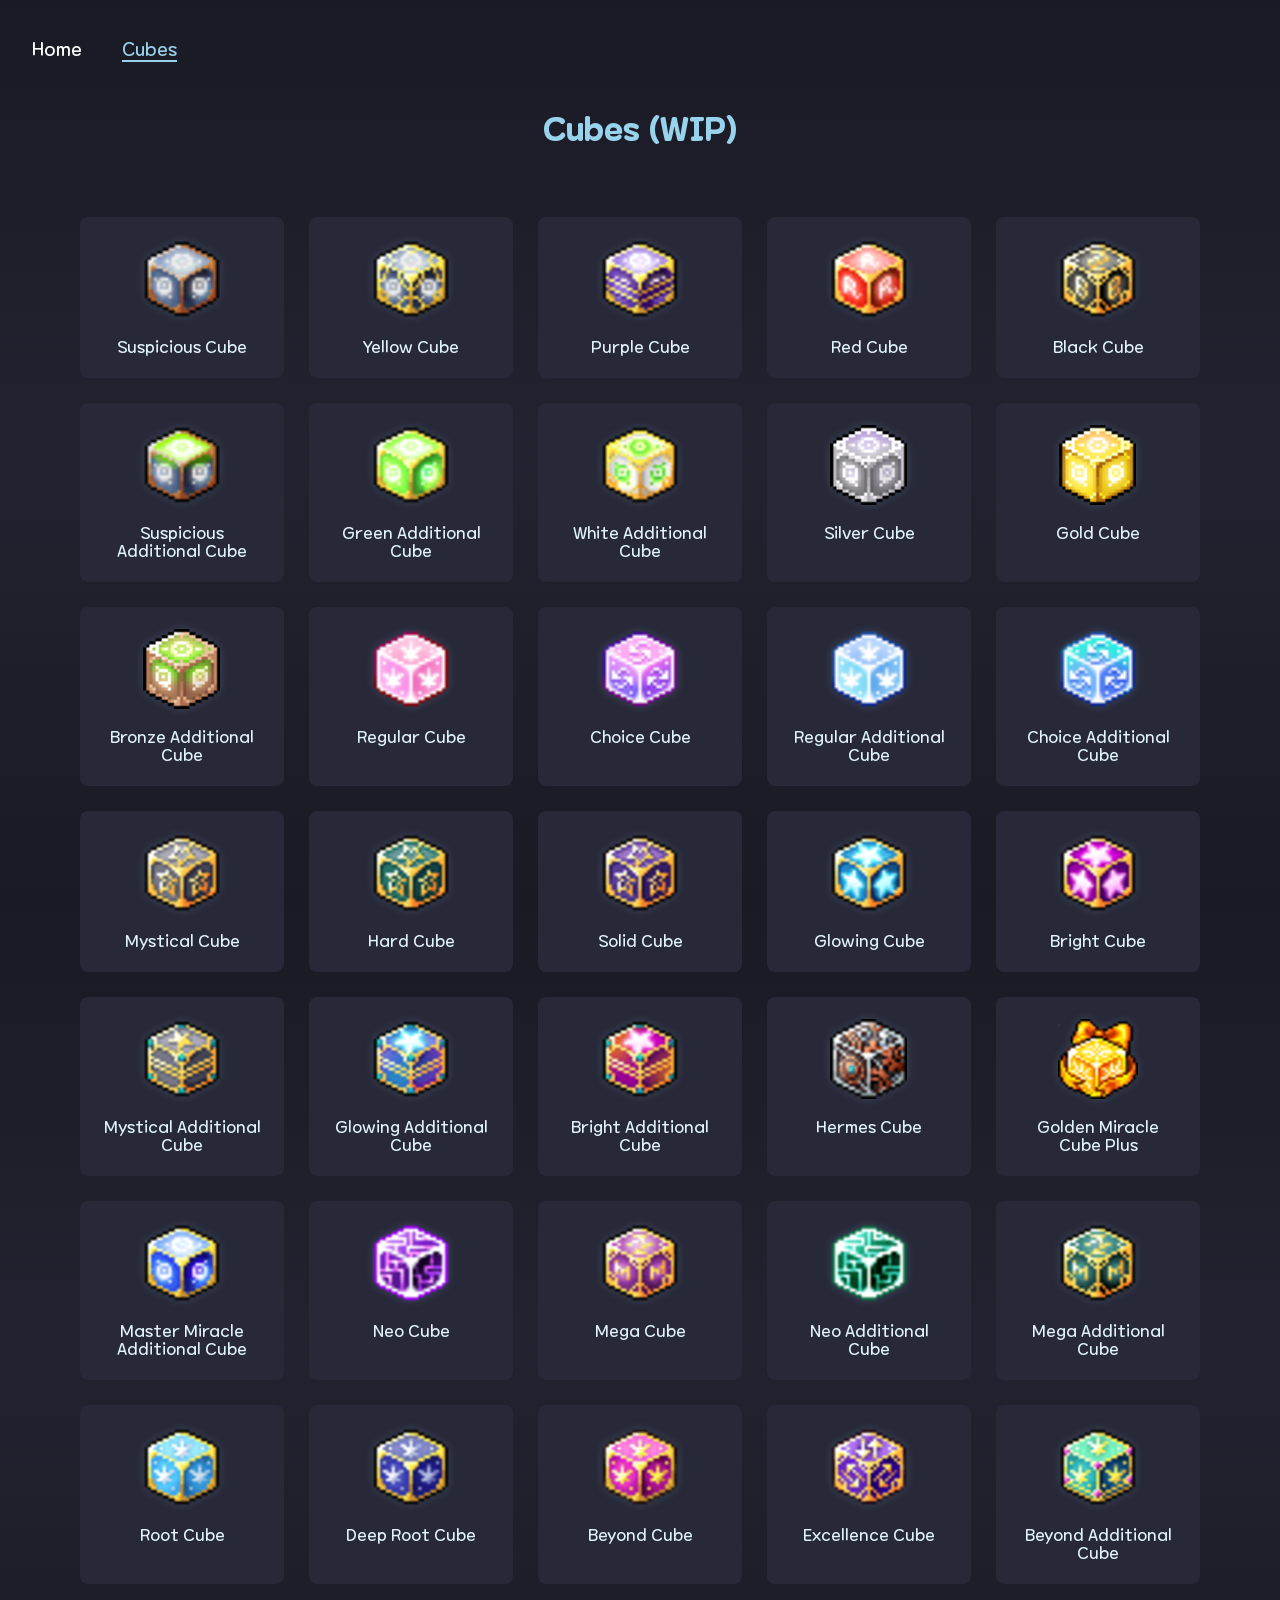
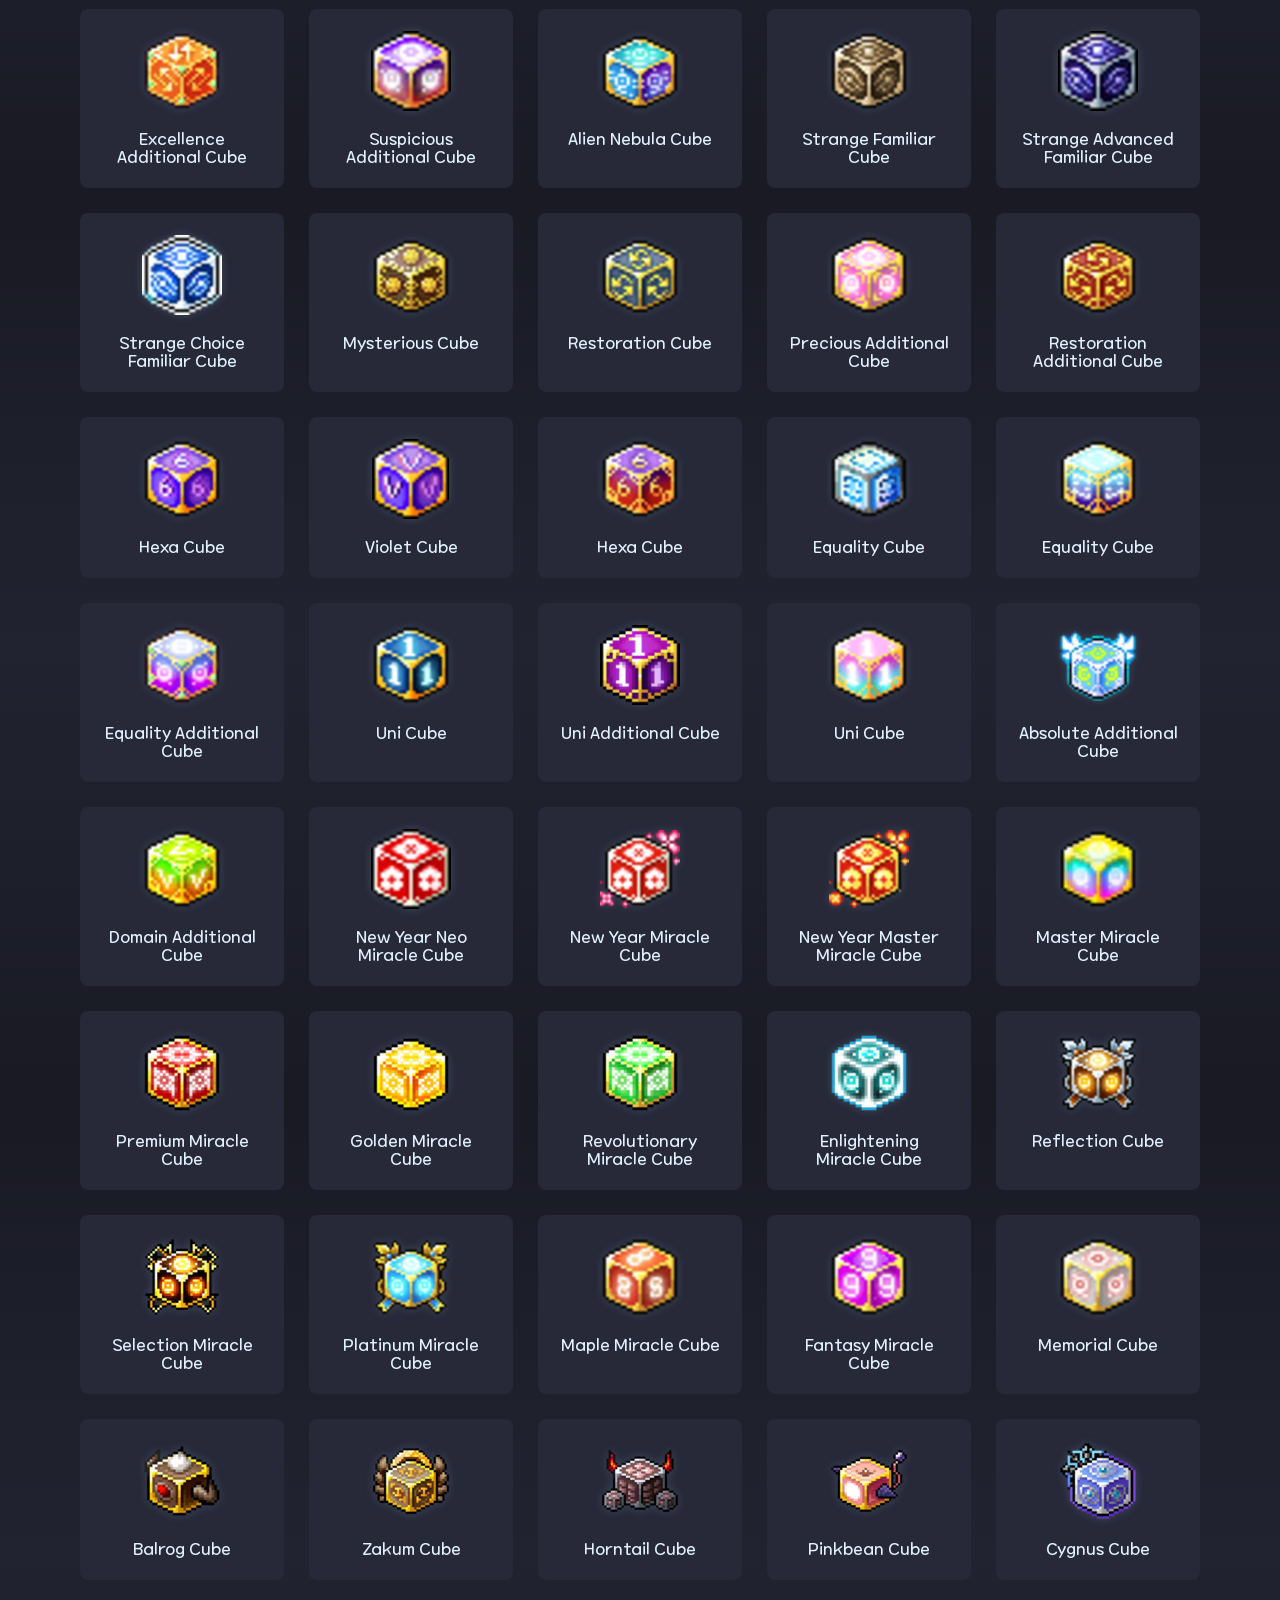
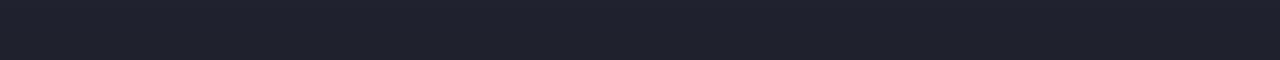
<file: cubes.html>
<!DOCTYPE html>
<html lang="en">

<head>
    <title>KemdiBets - Cubes</title>
    <link rel="icon" type="image/x-icon" href="favicon.ico">
    <link rel="stylesheet" href="styles/styles.css">

    <meta charset="UTF-8">
    <meta name="viewport" content="width=device-width, initial-scale=1.0">
    <meta http-equiv="X-UA-Compatible" content="ie=edge">
</head>

<body>

<nav>
    <div class="nav-container">
        <a href="index.html" class="nav-link">Home</a>
        <a href="cubes.html" class="nav-link active">Cubes</a>
    </div>
</nav>

<h1>Cubes (WIP)</h1>

<div id="cubes-grid" class="cubes-grid">
    <!-- Populated by scripts/cubes_grid.js -->
</div>

<footer>
</footer>

<script src="https://code.jquery.com/jquery-3.6.0.min.js"></script>
<script type="module" src="scripts/ticker.js" charset="utf-8"></script>
<script type="module" src="scripts/cubes_grid.js" charset="utf-8"></script>

</body>
</html>
</file>
<file: styles/styles.css>
/*
   ==========================================================================
   1. VARIABLES & FONTS
   ==========================================================================
*/

:root {
    /* Colors */
    --primary: #98D2EB;
    --secondary: #E1F2FE;
    --accent: #B2B1CF;
    --bg-main: #212330;
    --bg-card: #272838;
    --bg-darker: #191A24;
    --ticker-yellow: #efef7c;
    --shadow-dark: rgba(0, 0, 0, 0.5);

    /* Layout */
    --border-radius: 8px;
    --max-width: 1200px;
}

@font-face {
    font-family: 'Maple';
    src: url("../fonts/Maplestory_Light.ttf") format("truetype");
}

@font-face {
    font-family: 'Maple';
    font-weight: bold;
    src: url("../fonts/Maplestory_Bold.ttf") format("truetype");
}

/*
   ==========================================================================
   2. BASE STYLES
   ==========================================================================
*/

html, body {
    height: 100%;
    margin: 0;
    padding: 0;
}

body {
    display: flex;
    flex-direction: column;
    align-items: center;
    background-color: var(--bg-main);
    background-image: linear-gradient(to bottom, var(--bg-darker), var(--bg-main), var(--bg-darker));
    font-family: Arial, Helvetica, sans-serif;
    color: white;
    overflow-x: hidden;
}

a:link { color: white; }
a:visited { color: #97b5de; }
a:hover { color: hotpink; }

h1 {
    font-family: Maple;
    color: var(--primary);
    text-align: center;
    margin: 40px 0 30px 0;
    width: 100%;
}

footer {
    width: 100%;
    text-align: center;
    padding: 20px 0;
}

/*
   ==========================================================================
   3. LAYOUT & NAVIGATION
   ==========================================================================
*/

nav {
    width: 100%;
/*    background-color: var(--bg-card);*/
    display: flex;
    justify-content: left;
    padding: 40px 0px 10px 0px;
/*    border-bottom: 2px solid var(--primary);*/
    z-index: 90;
}

.nav-container {
    display: flex;
    gap: 40px;
    margin-left: 2rem;
    font-family: Maple;
}

.nav-link {
    text-decoration: none;
    color: var(--secondary);
    font-size: 18px;
    transition: color 0.2s;
}

/*.nav-link:hover {
    color: var(--primary);
}*/

.nav-link.active {
    color: var(--primary);
    border-bottom: 2px solid var(--primary);
}

.game-layout {
    display: grid;
    /* 3-column grid: Left (Wins), Center (Slots), Right (Regions) */
    grid-template-columns: 1fr auto 1fr;
    align-items: center;
    width: 100%;
    max-width: var(--max-width);
    margin: 0 auto;
    position: relative;
}

/*
   ==========================================================================
   4. COMPONENT: TICKER
   ==========================================================================
*/

.ticker-wrap {
    position: fixed;
    top: 0;
    left: 0;
    width: 100%;
    overflow: hidden;
    height: 2rem;
    background-color: rgba(0, 0, 0, 0.7);
    padding-left: 100%;
    z-index: 99;
}

.ticker {
    display: inline-block;
    height: 2rem;
    line-height: 2rem;
    white-space: nowrap;
    padding-right: 100%;
    animation: ticker 170s linear infinite;
}

.ticker_item {
    display: inline-block;
    padding: 0 2rem;
    font-family: Arial;
    font-size: 1rem;
    color: var(--ticker-yellow);
}

.ticker_close {
    color: white;
    position: fixed;
    top: 0;
    left: 0.5rem;
    font-size: 30px;
    font-weight: bold;
    z-index: 100;
}

/*
   ==========================================================================
   5. COMPONENT: RECENT WINS
   ==========================================================================
*/

.recent-wins-container {
    grid-column: 1;
    display: flex;
    flex-direction: column;
    align-items: flex-end;
    align-self: start;
    padding-right: 40px;
    padding-top: 50px;
    font-family: Maple;
}

.recent-wins-container h3 {
    color: var(--primary);
    margin-bottom: 15px;
    font-size: 20px;
}

#wins-list {
    display: flex;
    flex-direction: column;
    gap: 10px;
    text-align: right;
}

.win-item {
    background: rgba(39, 40, 56, 0.7);
    padding: 10px 15px;
    border-radius: 6px;
    border-right: 4px solid var(--primary);
    color: var(--secondary);
    font-size: 14px;
    animation: slideIn 0.3s ease-out;
}

/*
   ==========================================================================
   6. COMPONENT: SLOT MACHINE
   ==========================================================================
*/

.slots-container {
    grid-column: 2;
    display: flex;
    flex-direction: column;
    align-items: center;
}

#slots {
    width: 660px;
    margin: 20px auto;
    padding: 20px;
    overflow: hidden;
    background: var(--bg-card);
    border-radius: 10px;
    position: relative;
}

/* Center line indicator */
#slots::after {
    content: "";
    position: absolute;
    top: 50%;
    left: 30px;
    width: 640px;
    height: 7px;
    background-color: rgba(255, 0, 0, 0.3);
    z-index: 10;
    transform: translateY(-50%);
    pointer-events: none;
}

#slots > div {
    float: left;
    width: 200px;
    margin: 10px;
    height: 360px;
    background: #FFF;
    border-radius: 5px;
    box-shadow: 0 0 5px #000 inset;
    text-align: center;
    line-height: 80px;
    position: relative;
    overflow: hidden;
}

.reel::after {
    content: "";
    position: absolute;
    top: 0;
    left: 0;
    width: 100%;
    height: 100%;
    background: linear-gradient(180deg, rgba(39,40,56,0.45) 0%, rgba(255,0,0,0) 25%, rgba(255,0,0,0) 75%, rgba(39,40,56,0.45) 100%);
    box-shadow: 0 0 5px #000 inset;
}

#bag1, #bag2, #bag3 {
    position: absolute;
    left: 0;
    right: 0;
    top: -3805px;
}

/* Spin Button Container */
#wrapp {
    grid-column: 2;
    width: 100%;
    display: flex;
    justify-content: center;
    margin: 30px 0 60px 0;
}

button#click-button {
    padding: 0;
    height: 140px;
    width: 140px;
    display: block;
    border-radius: 50%;
    user-select: none;
    cursor: pointer;
    background-color: var(--bg-darker);
    border: none;
    outline: none;
}

/* Digital Displays */
#slot-display-local-counter, #slot-display-global-counter {
    background: linear-gradient(to bottom, #1b1b1b 0%, #383838 8%, #3a3a3a 20%, #0a0a0a 47%, #010101 50%, #0d0d0d 54%, #444444 100%);
    border-radius: 6px;
    box-sizing: border-box;
    font-family: "Courier New", Courier, monospace;
    text-align: right;
    position: relative;
    z-index: 2;
    margin: 0 auto;
}

#slot-display-local-counter {
    border: 2px solid var(--accent);
    height: 30px;
    width: 200px;
    letter-spacing: 3px;
    line-height: 28px;
    font-size: 22px;
}

#slot-display-global-counter {
    border: 5px solid var(--bg-card);
    height: 45px;
    width: 350px;
    letter-spacing: 3px;
    line-height: 30px;
    font-size: 40px;
}

#slot-display-local-counter div { position: absolute; right: 4px; top: 1px; }
#slot-display-global-counter div { position: absolute; right: 5px; top: 6px; }

#slot-curr-clicks { color: var(--accent); font-weight: bold; z-index: 2; }
#slot-global-clicks { color: var(--secondary); font-weight: bold; z-index: 2; }
#slot-zeros { color: rgba(255, 255, 255, 0.3); z-index: 1; }

#slot-display-global-counter-overlay {
    background: linear-gradient(to bottom, rgba(0, 0, 0, 0.1) 0%, rgba(0, 0, 0, 0.15) 40%, rgba(0, 0, 0, 0) 41%, rgba(0, 0, 0, 0) 100%);
    height: 100%;
    left: 0;
    position: absolute;
    top: 0;
    width: 100%;
    z-index: 3;
}

#slot-display-local-counter-overlay {
    background: linear-gradient(to bottom, rgba(0, 0, 0, 0.1) 0%, rgba(0, 0, 0, 0.15) 50%, rgba(0, 0, 0, 0) 51%, rgba(0, 0, 0, 0) 100%);
    height: 100%;
    left: 0;
    position: absolute;
    top: 0;
    width: 100%;
    z-index: 3;
}

#slot-display-global-counter-overlay-line, #slot-display-local-counter-overlay-line {
    border-bottom: 1px solid rgba(255, 255, 255, 0.15);
    left: 0;
    position: absolute;
    top: 0;
    width: 100%;
    z-index: 3;
}
#slot-display-global-counter-overlay-line { height: 38%; }
#slot-display-local-counter-overlay-line { height: 46%; }

/*
   ==========================================================================
   7. COMPONENT: REGION SELECTION
   ==========================================================================
*/

.region-select-container {
    grid-column: 3;
    display: flex;
    flex-direction: column;
    align-items: flex-start;
    padding-left: 40px;
    gap: 12px;
}

.region-button {
    font-family: Maple;
    width: 140px;
    padding: 12px;
    font-size: 16px;
    color: var(--secondary);
    background-color: var(--bg-card);
    border: none;
    border-radius: var(--border-radius);
    cursor: pointer;
    position: relative;
    box-shadow: 0 6px 0 var(--bg-darker);
    transition: all 0.1s;
    outline: none;
}

.region-button:hover {
    background-color: #2f3144;
}

.region-button:active {
    box-shadow: 0 2px 0 var(--bg-darker);
    transform: translateY(4px);
}

.region-button.selected {
    background-color: var(--primary);
    color: var(--bg-darker);
    box-shadow: 0 6px 0 #6a8eae;
}

.region-button.selected:active {
    box-shadow: 0 2px 0 #6a8eae;
    transform: translateY(4px);
}

.region-button:disabled {
    opacity: 0.5;
    cursor: not-allowed;
    pointer-events: none;
}

/*
   ==========================================================================
   8. COMPONENT: MODAL
   ==========================================================================
*/

.modal {
    display: none;
    position: fixed;
    z-index: 9999;
    left: 0;
    top: 0;
    width: 100vw;
    height: 100vh;
    background-color: rgba(0,0,0,0.6);
    justify-content: center;
    align-items: center;
}

.modal-content {
    background-color: var(--bg-card);
    color: var(--secondary);
    font-family: Maple;
    position: relative;
    padding: 30px;
    border: 2px solid var(--primary);
    border-radius: 12px;
    width: 500px;
    text-align: center;
    box-shadow: 0 0 20px var(--shadow-dark);
}

.modal-content h2 {
    margin-top: 0;
    color: var(--primary);
    font-size: 32px;
}

.modal-content img {
    max-width: 200px;
    margin: 20px 0;
    filter: drop-shadow(0 0 10px rgba(152, 210, 235, 0.5));
}

.close-modal {
    color: var(--primary);
    position: absolute;
    right: 15px;
    top: 10px;
    font-size: 28px;
    font-weight: bold;
    cursor: pointer;
}

.close-modal:hover {
    color: white;
}

/*
   ==========================================================================
   9. COMPONENT: CUBES GRID
   ==========================================================================
*/

.cubes-grid {
    display: grid;
    grid-template-columns: repeat(auto-fill, minmax(180px, 1fr));
    gap: 25px;
    padding: 40px;
    max-width: var(--max-width);
    margin: 0 auto;
    width: 100%;
    box-sizing: border-box;
}

.cube-card {
    background-color: var(--bg-card);
    border: 2px solid transparent;
    border-radius: var(--border-radius);
    padding: 20px;
    text-align: center;
    transition: all 0.3s ease;
    cursor: default;
    position: relative;
}

.cube-card:hover {
    transform: translateY(-5px);
    border-color: var(--primary);
    box-shadow: 0 10px 20px rgba(0,0,0,0.4);
}

.cube-card img {
    width: 80px;
    height: 80px;
    object-fit: contain;
    margin-bottom: 15px;
    filter: drop-shadow(0 0 5px rgba(152, 210, 235, 0.2));
}

.cube-name {
    font-family: Maple;
    color: var(--secondary);
    font-size: 16px;
    word-wrap: break-word;
}

/* Tooltip Styles */
.cube-tooltip {
    position: fixed;
    background-color: var(--bg-card);
    border: 2px solid var(--primary);
    border-radius: var(--border-radius);
    padding: 15px;
    z-index: 10000;
    pointer-events: none;
    box-shadow: 0 10px 30px rgba(0,0,0,0.8);
    display: none;
    min-width: 200px;
    max-width: 500px;
    box-sizing: border-box;
}

.tooltip-name {
    font-family: Maple;
    color: var(--primary);
    font-size: 18px;
    margin-bottom: 8px;
    border-bottom: 1px solid var(--accent);
    padding-bottom: 4px;
    text-align: left;
}

.tooltip-info, .tooltip-effect {
    font-size: 14px;
    color: var(--secondary);
    line-height: 1.6;
    text-align: left;
}

.tooltip-tier {
    font-weight: bold;
}

.tier-epic { color: #cc66ff; }
.tier-unique { color: #ffff00; }
.tier-legendary { color: #00ff00; }

.tooltip-regions {
    margin-top: 8px;
    font-size: 12px;
    color: var(--accent);
    border-top: 1px solid rgba(178, 177, 207, 0.2);
    padding-top: 4px;
}

/*
   ==========================================================================
   10. ANIMATIONS
   ==========================================================================
*/

@keyframes ticker {
    0% { transform: translate3d(0, 0, 0); visibility: visible; }
    100% { transform: translate3d(-100%, 0, 0); }
}

@keyframes slideIn {
    from { opacity: 0; transform: translateX(-20px); }
    to { opacity: 1; transform: translateX(0); }
}

@keyframes spin {
    from { transform: rotate(0deg); }
    to { transform: rotate(360deg); }
}

@keyframes win {
    0% {
        background: linear-gradient(45deg, #d1faff 0%, #9bd1e5 100%);
        box-shadow: 0 0 80px #9bd1e5;
    }
    100% {
        background: linear-gradient(45deg, #6a8eae 0%, var(--bg-card) 100%);
        box-shadow: -2px 2px 3px var(--bg-card);
    }
}

.spin {
    animation: spin 700ms cubic-bezier(.39,-0.24,.51,1.32) infinite;
}

.win {
    animation: win 200ms steps(2, end) infinite;
}

/*
   ==========================================================================
   11. MEDIA QUERIES
   ==========================================================================
*/

@media (max-width: 1024px) {
    h1 {
        margin-top: 20px;
        font-size: 24px;
        padding: 0 10px;
        box-sizing: border-box;
    }

    .game-layout {
        display: flex;
        flex-direction: column;
        align-items: center;
        gap: 30px;
        width: 100%;
    }

    .slots-container {
        order: 1;
        width: 100%;
    }

    #wrapp {
        order: 2;
        margin: 10px 0;
    }

    .region-select-container {
        order: 3;
        flex-direction: row;
        flex-wrap: wrap;
        justify-content: center;
        padding-left: 0;
        width: 100%;
        gap: 10px;
        margin: 10px 0;
    }

    .recent-wins-container {
        order: 4;
        align-items: center;
        padding-right: 0;
        padding-top: 0;
        width: 100%;
    }

    #wins-list {
        text-align: center;
        align-items: center;
    }

    .win-item {
        border-right: none;
        border-left: 4px solid var(--primary);
    }

    .modal {
        padding: 0 20px;
        box-sizing: border-box;
    }

    .modal-content {
        width: 100%;
        max-width: 500px;
        box-sizing: border-box;
        padding: 30px 20px;
    }

    .cubes-grid {
        grid-template-columns: repeat(auto-fill, minmax(140px, 1fr));
        padding: 20px;
    }

    .cube-tooltip {
        max-width: calc(100vw - 30px);
    }
}

@media (max-width: 700px) {
    #slots {
        transform: scale(0.7);
        margin: -40px 0;
    }
}

@media (max-width: 480px) {
    #slots {
        transform: scale(0.5);
        margin: -100px 0;
    }

    .nav-container {
        gap: 20px;
    }

    .nav-link {
        font-size: 16px;
    }
}
</file>
